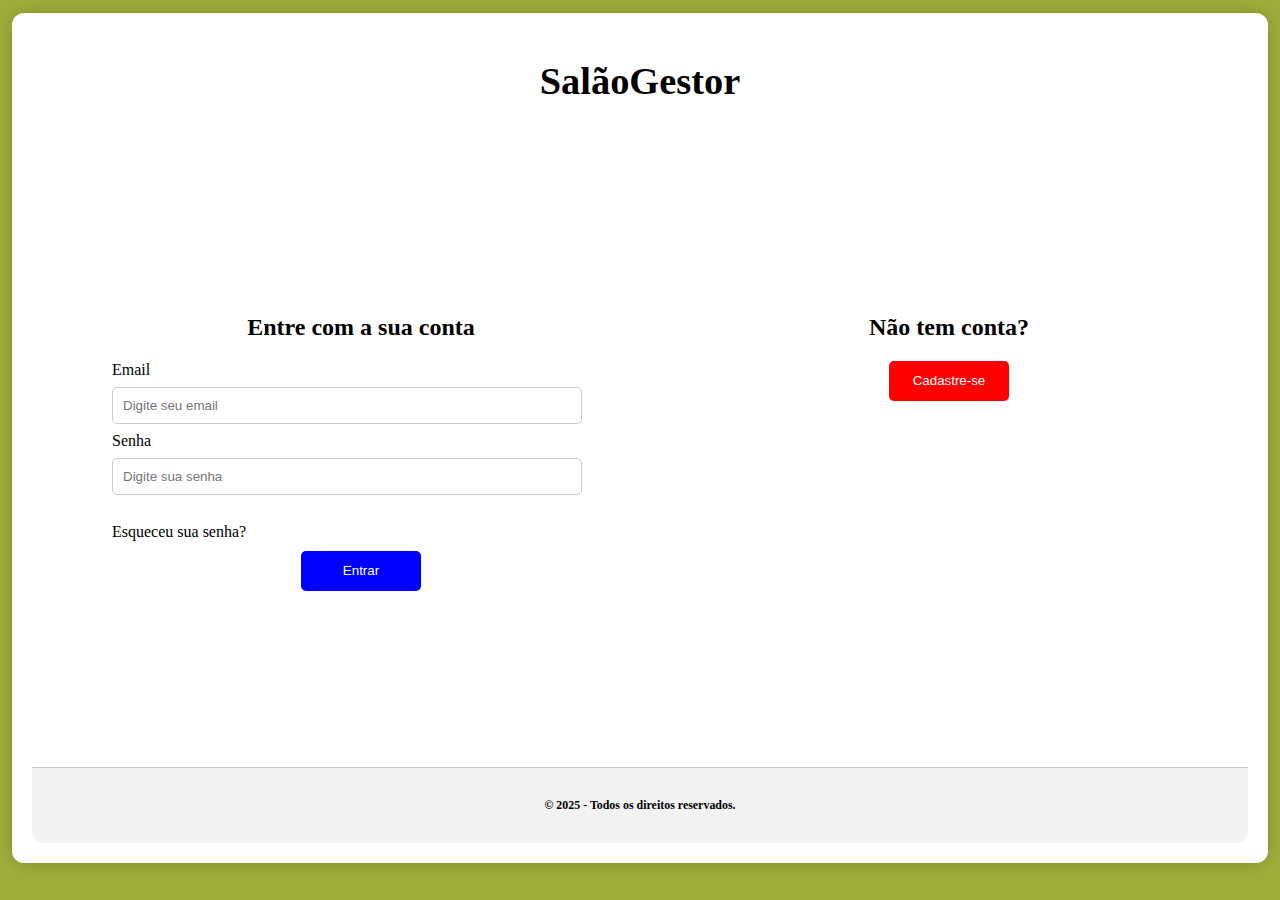
<file: login.html>
<!DOCTYPE html>
<html lang="pt-BR">
<head>
    <meta charset="UTF-8">
    <meta name="viewport" content="width=device-width, initial-scale=1.0">
    <title>SalãoGestor - Login</title>

    <style>
        html, body {
            height: 100%;
            margin: 0;
            padding: 0;
            background-color: #A0AF3B;
            font-family: 'Times New Roman', Times, serif;
        }

        body {
            width: 95%;
            height: 90%;
            margin: 1% auto;
            background-color: white;
            color: black;
            border-radius: 12px;
            box-shadow: 0 0 20px rgba(0,0,0,0.2);
            display: flex;
            flex-direction: column;
            justify-content: space-between;
            padding: 20px;
        }

        header {
            text-align: center;
            font-size: 1.2rem;
            padding-bottom: 10px;
        }

        .grid {
            display: grid;
            grid-template-columns: 1fr;
            gap: 20px;
            margin-bottom: 20px;
        }

        section {
            border-radius: 8px;
            padding: 20px;
        }

        

        .cadastro {
            text-align: center;
            
        }

        
        .login-config {
            text-align: center;
        }

        #nova-senha, a {
            text-decoration: none;
            color: black;
            padding-top: 20px;
            padding-bottom: 10px;
        }

        #nova-senha, a:hover {
            color: blue;
        }

        input {
            width: 90%;
            padding: 10px;
            margin: 8px 0;
            border-radius: 5px;
            border: 1px solid #ccc;
        }

        button {
            background-color: blue;
            height: 40px;
            width: 120px;
            color: white;
            padding: 10px 20px;
            border: none;
            border-radius: 5px;
            cursor: pointer;
        }

        button:hover {
            background-color: darkblue;
        }

        .button-cadastro {
            background-color: red;
        }

        .button-cadastro:hover {
            background-color: darkred;
        }

        footer {
            text-align: center;
            font-size: 0.9rem;
            padding: 10px;
            background-color: #f2f2f2;
            border-top: 1px solid #ccc;
            border-radius: 0 0 12px 12px;
        }

        /* Responsivo */
        @media (min-width: 768px) {
            .grid {
                grid-template-columns: 1fr 1fr;
                
            }
            .login {
                margin-left: 60px;
            }
        }
    </style>

</head>
<body>

    <header>
        <h1>SalãoGestor</h1>
    </header>

    <main class="grid">
        <!-- Seção Login -->
        <section>
            <div class="login">
                <h2 class="login-config">Entre com a sua conta</h2>
                
                <label for="email">Email</label><br>
                <input type="text" id="email" placeholder="Digite seu email"><br>

                <label for="senha">Senha</label><br>
                <input type="password" id="senha" placeholder="Digite sua senha">

                <div id="nova-senha">
                    <a href="#">Esqueceu sua senha?</a>
                </div>

                <div class="login-config"><button>Entrar</button></div>
                    
            </div>

        </section>

        <!-- Seção Cadastro -->
        <section class="cadastro">
            <div>
                <h2>Não tem conta?</h2>
                <button class="button-cadastro">Cadastre-se</button>
            </div>            
        </section>
    </main>

    <footer>
        <h5>&copy; 2025 - Todos os direitos reservados.</h5>
    </footer>

</body>
</html>
</file>
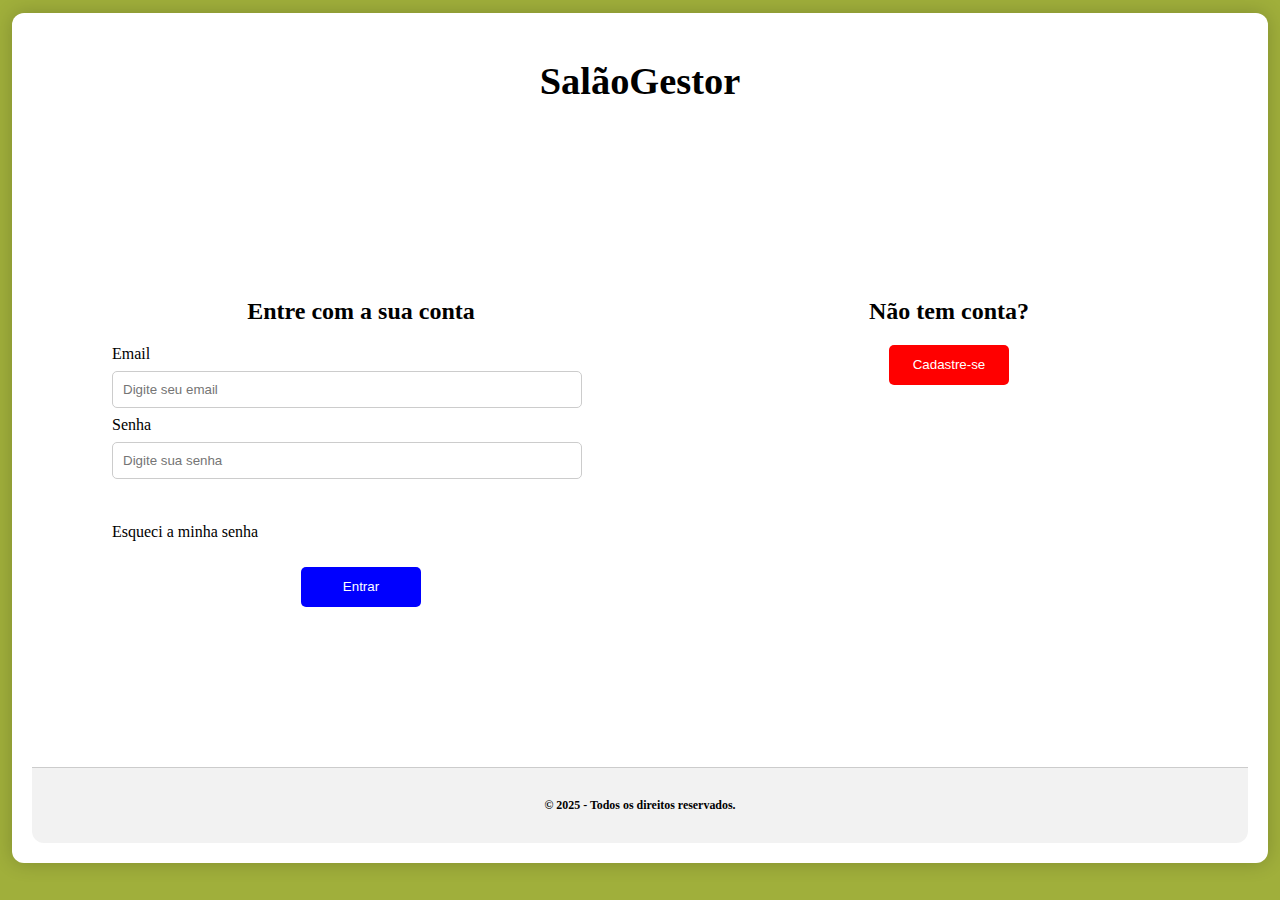
<file: salaogestor/templates/login.html>
<!DOCTYPE html>
<html lang="pt-BR">

<head>
  <meta charset="UTF-8" />
  <meta name="viewport" content="width=device-width, initial-scale=1.0" />
  <title>SalãoGestor - Login</title>

  <style>
    html,
    body {
      height: 100%;
      margin: 0;
      padding: 0;
      background-color: #a0af3b;
      font-family: 'Times New Roman', Times, serif;
    }

    body {
      width: 95%;
      height: 90%;
      margin: 1% auto;
      background-color: white;
      color: black;
      border-radius: 12px;
      box-shadow: 0 0 20px rgba(0, 0, 0, 0.2);
      display: flex;
      flex-direction: column;
      justify-content: space-between;
      padding: 20px;
    }

    header {
      text-align: center;
      font-size: 1.2rem;
      padding-bottom: 10px;
    }

    .grid {
      display: grid;
      grid-template-columns: 1fr;
      gap: 20px;
      margin-bottom: 20px;
    }

    section {
      border-radius: 8px;
      padding: 20px;
    }

    .cadastro {
      text-align: center;
    }

    .login-config {
      text-align: center;
    }

    #nova-senha,
    a {
      text-decoration: none;
      color: black;
      padding-top: 20px;
      padding-bottom: 10px;
    }

    #nova-senha,
    a:hover {
      color: blue;
    }

    input {
      width: 90%;
      padding: 10px;
      margin: 8px 0;
      border-radius: 5px;
      border: 1px solid #ccc;
    }

    button {
      background-color: blue;
      height: 40px;
      width: 120px;
      color: white;
      padding: 10px 20px;
      border: none;
      border-radius: 5px;
      cursor: pointer;
    }

    button:hover {
      background-color: darkblue;
    }

    .button-cadastro {
      background-color: red;
    }

    .button-cadastro:hover {
      background-color: darkred;
    }

    footer {
      text-align: center;
      font-size: 0.9rem;
      padding: 10px;
      background-color: #f2f2f2;
      border-top: 1px solid #ccc;
      border-radius: 0 0 12px 12px;
    }

    /* Responsivo */
    @media (min-width: 768px) {
      .grid {
        grid-template-columns: 1fr 1fr;
      }

      .login {
        margin-left: 60px;
      }
    }
  </style>
</head>

<body>
  <header>
    <h1>SalãoGestor</h1>
  </header>

  <main class="grid">
    <!-- Seção Login -->
    <section>
      <div class="login">
        <h2 class="login-config">Entre com a sua conta</h2>

        <form action="/login" method="POST">
          <label for="email">Email</label><br />
          <input type="text" id="email" name="email" placeholder="Digite seu email" /><br />

          <label for="senha">Senha</label><br />
          <input type="password" id="senha" name="senha" placeholder="Digite sua senha" />

          <div id="nova-senha">
            <p>
              <a href="{{ url_for('reset_simples') }}">Esqueci a minha senha</a>
            </p>
          </div>

          <div class="login-config"><button type="submit">Entrar</button></div>
        </form>
      </div>
    </section>

    <!-- Seção Cadastro -->
    <section class="cadastro">
      <div>
        <h2>Não tem conta?</h2>
        <a href="/register"><button type="button" class="button-cadastro">Cadastre-se</button></a>
      </div>
    </section>
  </main>

  <footer>
    <h5>&copy; 2025 - Todos os direitos reservados.</h5>
  </footer>
</body>

</html>
</file>
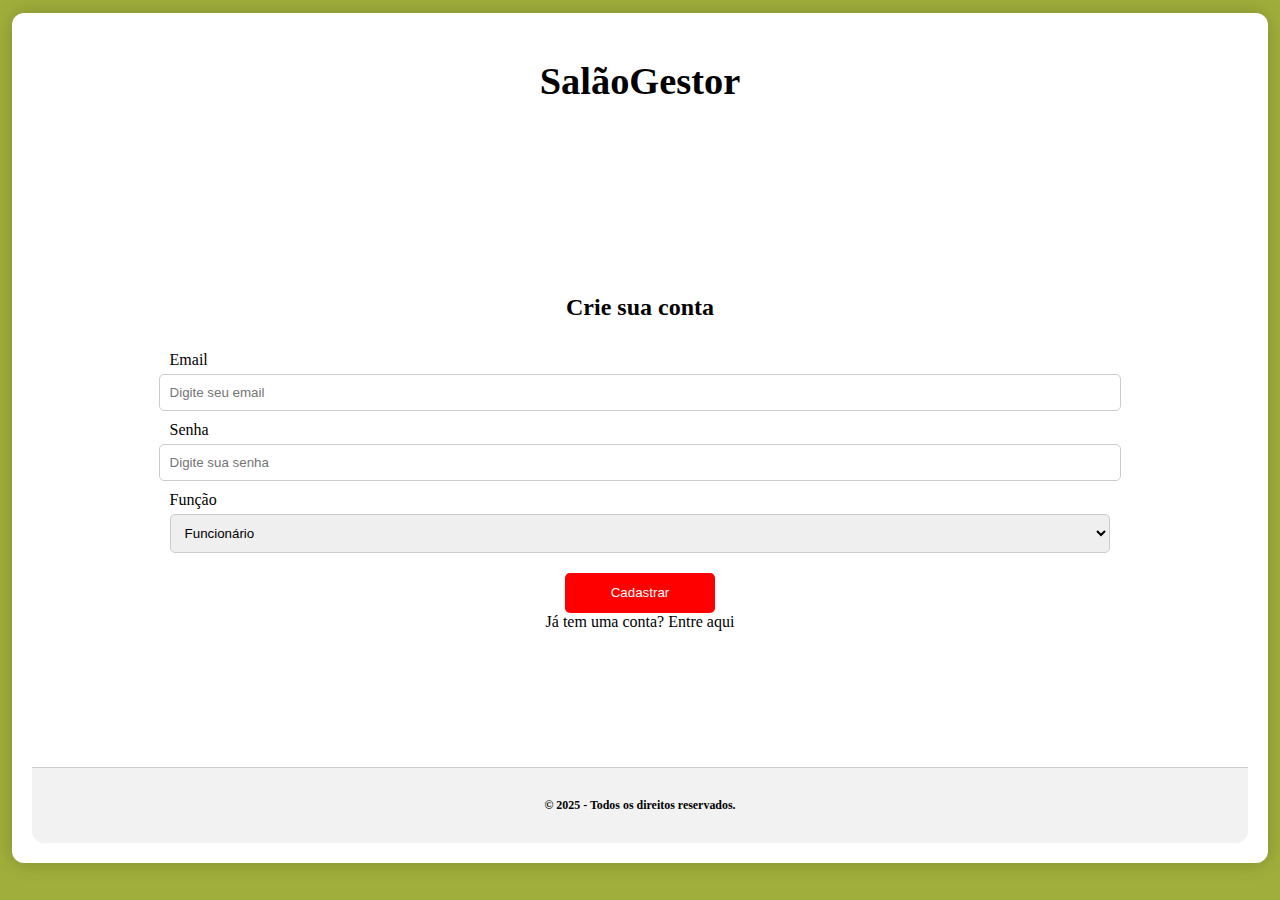
<file: salaogestor/templates/register.html>
<!DOCTYPE html>
<html lang="pt-BR">
  <head>
    <meta charset="UTF-8" />
    <meta name="viewport" content="width=device-width, initial-scale=1.0" />
    <title>SalãoGestor - Cadastro</title>

    <style>
      html,
      body {
        height: 100%;
        margin: 0;
        padding: 0;
        background-color: #a0af3b;
        font-family: 'Times New Roman', Times, serif;
      }

      body {
        width: 95%;
        height: 90%;
        margin: 1% auto;
        background-color: white;
        color: black;
        border-radius: 12px;
        box-shadow: 0 0 20px rgba(0, 0, 0, 0.2);
        display: flex;
        flex-direction: column;
        justify-content: space-between;
        padding: 20px;
      }

      header {
        text-align: center;
        font-size: 1.2rem;
        padding-bottom: 10px;
      }

      section {
        border-radius: 8px;
        padding: 20px;
        text-align: center;
      }

      form {
        display: flex;
        flex-direction: column;
        align-items: center;
      }

      label {
        text-align: left;
        width: 80%;
        margin-top: 10px;
      }

      input,
      select {
        width: 80%;
        padding: 10px;
        margin-top: 5px;
        border-radius: 5px;
        border: 1px solid #ccc;
      }

      button {
        margin-top: 20px;
        background-color: red;
        height: 40px;
        width: 150px;
        color: white;
        padding: 10px 20px;
        border: none;
        border-radius: 5px;
        cursor: pointer;
      }

      button:hover {
        background-color: darkred;
      }

      a {
        text-decoration: none;
        color: black;
        margin-top: 15px;
      }

      a:hover {
        color: blue;
      }

      footer {
        text-align: center;
        font-size: 0.9rem;
        padding: 10px;
        background-color: #f2f2f2;
        border-top: 1px solid #ccc;
        border-radius: 0 0 12px 12px;
      }
    </style>
  </head>
  <body>
    <header>
      <h1>SalãoGestor</h1>
    </header>

    <main>
      <section>
        <h2>Crie sua conta</h2>
        <form action="/register" method="POST">
          <label for="email">Email</label>
          <input type="email" id="email" name="email" placeholder="Digite seu email" required />

          <label for="senha">Senha</label>
          <input type="password" id="senha" name="senha" placeholder="Digite sua senha" required />

          <label for="role">Função</label>
          <select id="role" name="role">
            <option value="employee">Funcionário</option>
            <option value="admin">Administrador</option>
          </select>

          <button type="submit">Cadastrar</button>
        </form>

        <a href="/">Já tem uma conta? Entre aqui</a>
      </section>
    </main>

    <footer>
      <h5>&copy; 2025 - Todos os direitos reservados.</h5>
    </footer>
  </body>
</html>
</file>
